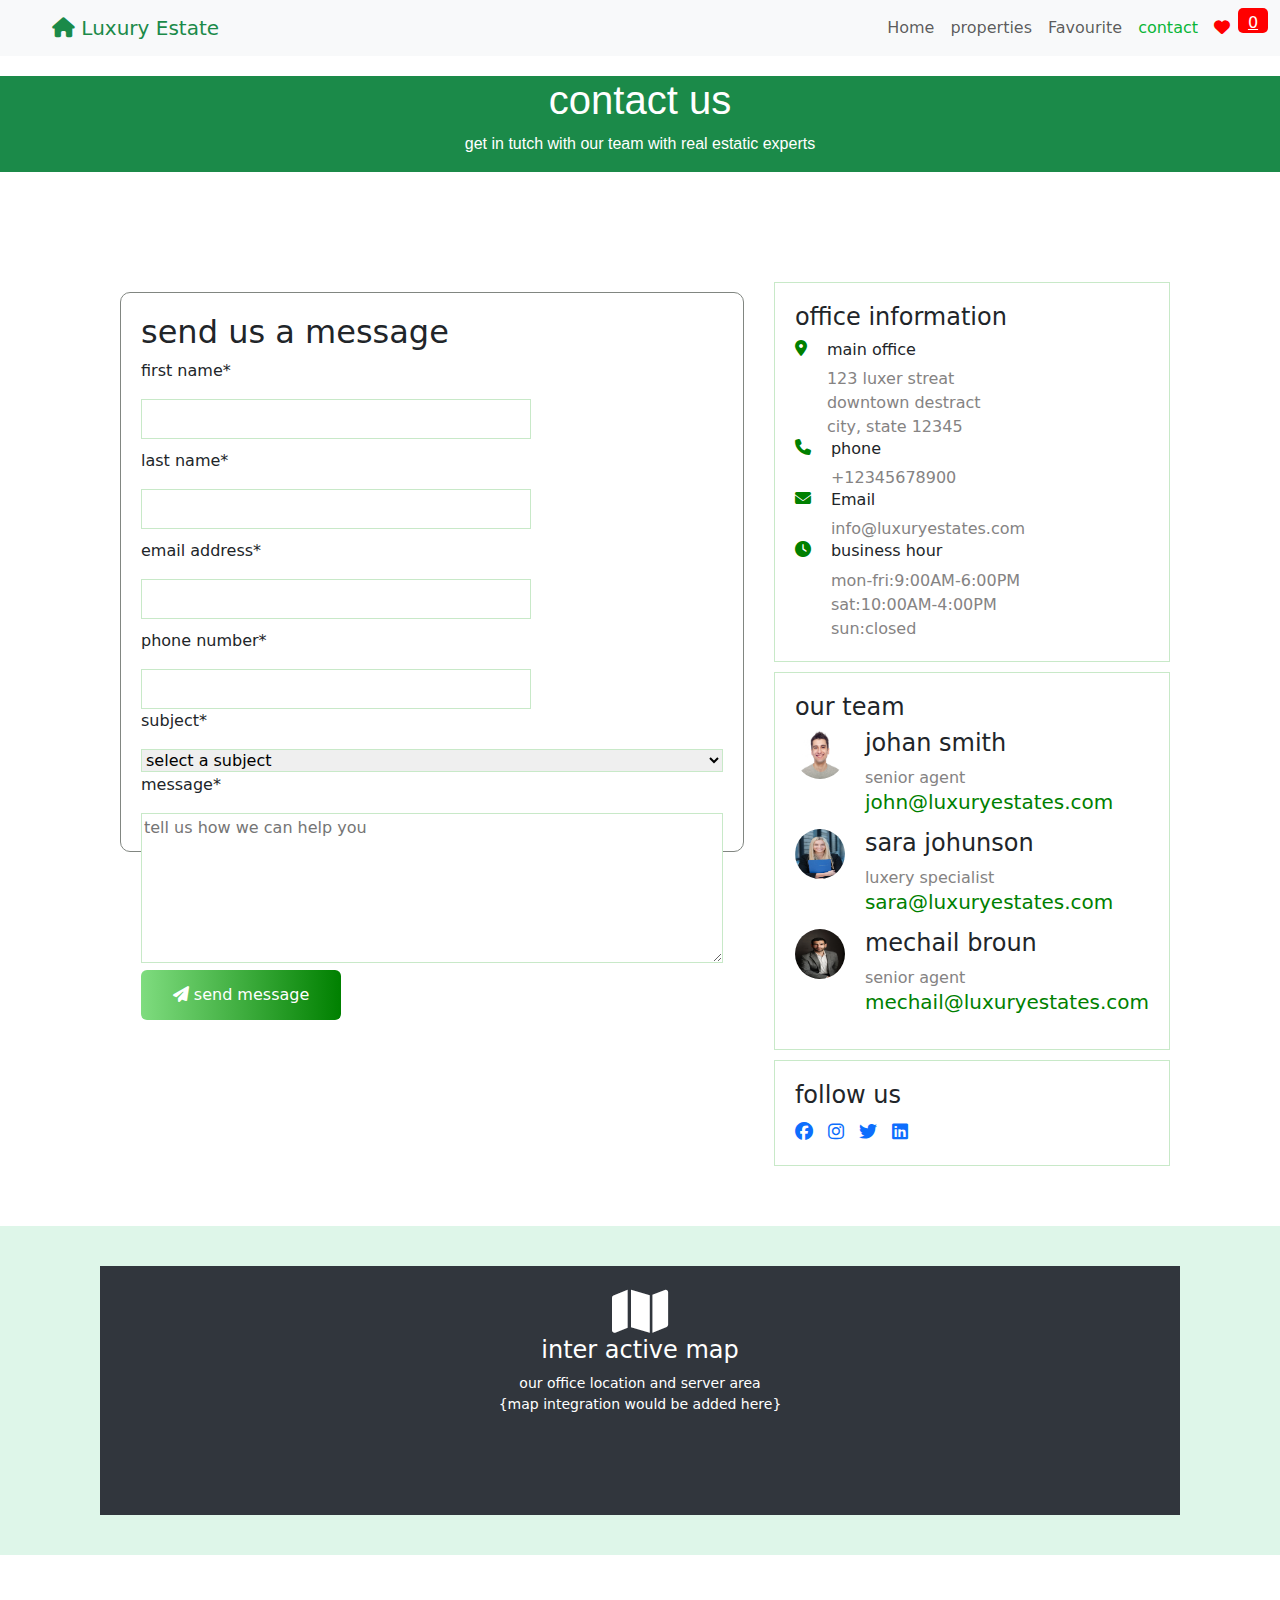
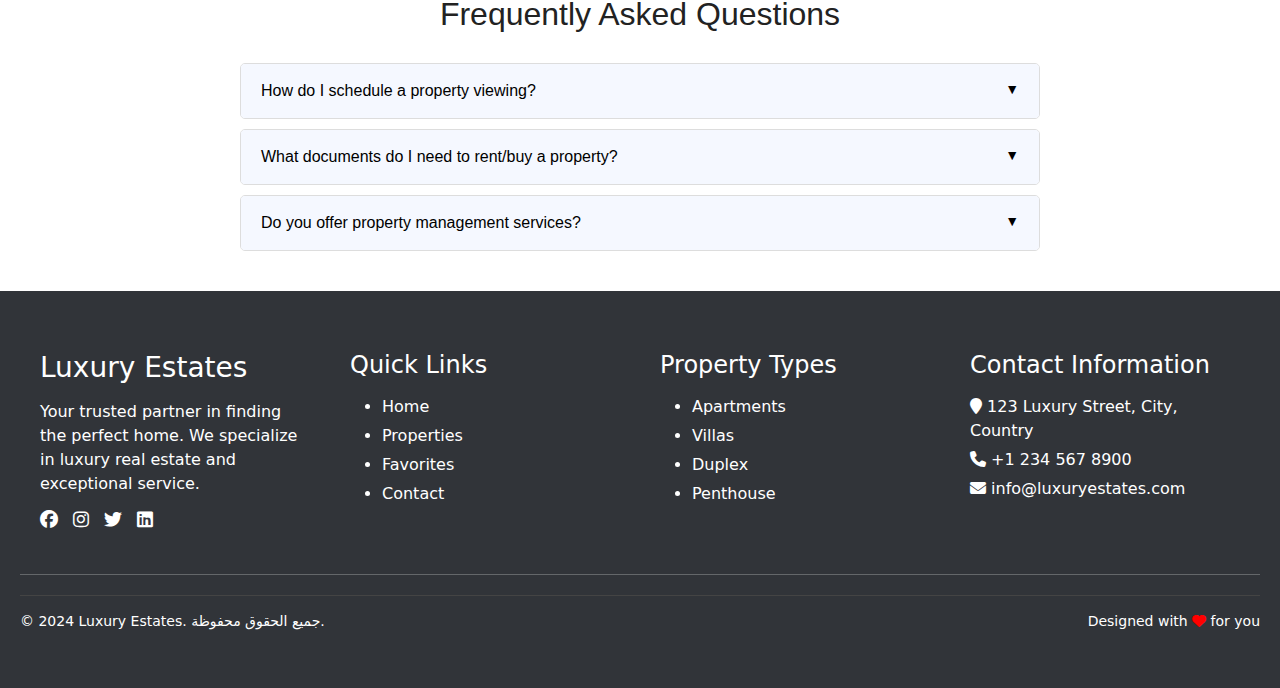
<file: contactUs.html>
<!DOCTYPE html>
<html lang="en">

<head>
  <meta charset="UTF-8" />
  <meta name="viewport" content="width=device-width, initial-scale=1.0" />
  <title>Navbar LTR</title>
  <!-- Bootstrap CSS -->
  <link href="https://cdn.jsdelivr.net/npm/bootstrap@5.3.0/dist/css/bootstrap.min.css" rel="stylesheet" />
  <!-- Font Awesome -->
  <link rel="stylesheet" href="https://cdnjs.cloudflare.com/ajax/libs/font-awesome/6.4.0/css/all.min.css" />
  <link href="https://fonts.googleapis.com/css2?family=Playfair+Display&display=swap" rel="stylesheet">

  <style>
    .first {
      display: flex;
      flex-direction: column;
      text-align: center;
      background-color: rgb(27, 138, 73);
      margin-top: 20px;
      font-family: 'Gill Sans', 'Gill Sans MT', Calibri, 'Trebuchet MS', sans-serif;
      color: white;
      width: 100%;
    }

    .footer {
      margin-top: 20px;
      background-color: #313439;
      color: white;
      padding: 40px 20px;
    }

    .footer-container {
      display: flex;
      flex-wrap: wrap;
      justify-content: space-between;
    }

    .footer-section {
      flex: 1 1 200px;
      margin: 20px;
    }

    .footer-section h3,
    .footer-section h4 {
      margin-bottom: 15px;
    }

    .footer-section p,
    .footer-section a {
      color: white;
      text-decoration: none;
      margin: 5px 0;
      display: block;
      transition: color 0.3s;
    }

    .footer-section a:hover,
    .footer-section p:hover,
    .footer-section i:hover,
    .footer-bottom span:hover {
      color: rgb(14, 136, 20);
    }

    .social-icons a {
      margin-right: 10px;
      font-size: 18px;
      display: inline-block;
    }

    .footer-bottom {
      display: flex;
      justify-content: space-between;
      align-items: center;
      flex-wrap: wrap;
      margin-top: 20px;
      border-top: 1px solid #444;
      padding-top: 15px;
      font-size: 14px;
    }

    .footer-bottom span {
      color: white;
      transition: color 0.3s;
    }

    form {
      height: 560px;
      margin: 20px;
      padding: 20px;
      border-radius: 10px;
      border: 1.5px rgb(129, 134, 129) solid;
    }

    .user {
      display: flex;
      gap: 10px;
      flex-wrap: wrap;
    }

    .user div input {
      width: 390px;
      border: 1.5px rgb(200, 233, 200) solid;
      height: 40px;
    }

    textarea {
      width: 100%;
      border: 1.5px rgb(200, 233, 200) solid;
      height: 150px;
    }

    select {
      width: 100%;
      border: 1.5px rgb(200, 233, 200) solid;
    }

    .sub {
      width: 200px;
      height: 50px;
      background: linear-gradient(90deg, rgb(127, 220, 127), green);
      border: none;
      border-radius: 6px;
      color: white;
    }

    .bigContact {
      display: flex;
      margin: 100px;
      margin-bottom: 50px;
    }

    .office,
    .team,
    .follow {
      border: 1.5px rgb(200, 233, 200) solid;
      margin: 10px;
      padding: 20px;

    }

    .office i {
      color: green;
    }

    .mm {
      display: flex;
      gap: 20px;
    }

    .mm p {
      margin: 0;
      color: #858383;
    }

    img {
      width: 50px;
      height: 50px;
      border-radius: 50%;
    }

    .member {
      display: flex;
      gap: 20px;
      height: 100px;
    }

    .member p {
      margin: 0;
      color: #858383;
    }

    h5 {
      color: green;
    }

    .ccontaner {
      width: 100%;
      display: flex;
      align-items: center;
      justify-content: center;
      justify-items: center;
    }

    .contaner {
      background-color: rgba(187, 237, 208, 0.479);
      width: 100%;
      display: flex;
      flex-direction: column;
      justify-content: center;
      align-items: center;
      padding: 40px;
    }

    .small {
      width: 90%;
      display: flex;
      flex-direction: column;
      justify-content: center;
      align-items: center;
      background-color: #31363d;
      padding: 20px;
      padding-bottom: 100px;
      color: white;
    }

    .small i {
      font-size: 50px;
    }

    .small p {
      margin: 0;

    }

    .faq-container {
      max-width: 800px;
      margin: 40px auto;
      font-family: Arial, sans-serif;
    }

    .faq-container h2 {
      text-align: center;
      margin-bottom: 30px;
      color: #222;
    }

    .faq-item {
      border: 1px solid #ddd;
      border-radius: 5px;
      margin-bottom: 10px;
      overflow: hidden;
    }

    .faq-question {
      width: 100%;
      padding: 15px 20px;
      text-align: left;
      background-color: #f5f8ff;
      border: none;
      outline: none;
      cursor: pointer;
      font-size: 16px;
      transition: background-color 0.3s ease;
      position: relative;
    }

    #vv {
      color: #fff;
    }

    p:hover {
      color: green;
      transform: scale(1.2);
    }

    p {
      transition: .5s;
    }

    i:hover {
      color: green;
      transform: scale(1.2);
    }

    i {
      transition: .5s;
    }

    h5:hover {
      color: rgb(5, 55, 5);
      transform: scale(1.2);
    }

    h5 {
      transition: .5s;
    }

    .faq-question::after {
      content: "\25BC";
      /* ▼ */
      font-size: 14px;
      position: absolute;
      right: 20px;
      transition: transform 0.3s;
    }

    .faq-question.active::after {
      transform: rotate(180deg);
      /* flip arrow */
    }

    .faq-question:hover {
      background-color: rgb(14, 136, 20);
      color: white;
    }

    .faq-answer {
      max-height: 0;
      overflow: hidden;
      padding: 0 20px;
      background-color: #fff;
      transition: max-height 0.4s ease;
    }

    .faq-answer p {
      padding: 15px 0;
      margin: 0;
      color: #444;
    }

    .navbar-nav a:hover {
      text-decoration: underline;
      text-underline-offset: 8px;
      transition: all 0.3s;
      color: rgb(31, 159, 84) !important;

    }
    #vv {
            width: 30px;
            text-align: center;
        }
  </style>
</head>

<body>
  <nav class="navbar navbar-expand-lg bg-body-tertiary">
    <div class="container-fluid">
      <a class="navbar-brand" href="#" style="color: rgb(27, 138, 73) !important; margin-left: 40px;"><i
          class="fa-solid fa-house" style="color: rgb(27, 138, 73) !important;"></i> Luxury Estate</a>
      <button class="navbar-toggler" type="button" data-bs-toggle="collapse" data-bs-target="#navbarNavAltMarkup"
        aria-controls="navbarNavAltMarkup" aria-expanded="false" aria-label="Toggle navigation">
        <span class="navbar-toggler-icon"></span>
      </button>
      <div class="collapse navbar-collapse" id="navbarNavAltMarkup" dir="rtl">
        <div class="navbar-nav">
          <a class="8nav-link active" id="vv"
            style="background-color: #ff0000; height: 25px; padding: 3px;border-radius: 5px;"></a>

          <a class="nav-link active" aria-current="page" href="#"><i class="fa-solid fa-heart"
              style="color: #ff0000;"></i></a>
          <div>
            <a class="nav-link disabled" aria-disabled="true" style="color: rgb(9, 182, 55);">contact</a>
            <!-- <a class="nav-link" href="#" style="color: rgb(9, 182, 55);">________</a> -->
          </div>

          <a class="nav-link" href="fav.html">Favourite</a>

          <a class="nav-link" href="properties.html"> properties</a>
          <a></a>
          <a class="nav-link" href="index.html">Home</a>
        </div>
      </div>
    </div>
  </nav>

  <div class="first">
    <h1>contact us </h1>
    <p>get in tutch with our team with real estatic experts</p>
  </div>
  <div class="bigContact">

    <form>
      <div>
        <h2>send us a message</h2>
        <div class="user">
          <div class="inf">
            <p>first name* </p>
            <input type="text">

          </div>
          <div class="inf">
            <p>last name* </p>
            <input type="text">

          </div>
          <div class="inf">
            <p>email address* </p>
            <input type="email">

          </div>
          <div class="inf">
            <p>phone number* </p>
            <input type="number">

          </div>


        </div>
      </div>
      <div>
        <p>subject*</p>
        <select>
          <option>select a subject</option>
        </select>
      </div>
      <div>
        <p>message*</p>
        <textarea placeholder="tell us how we can help you "></textarea>
      </div>
      <button type="submit" class="sub"><i class="fa-solid fa-paper-plane"></i> send message</button>
    </form>

    <div class="details">
      <div class="office">
        <h4>office information</h4>
        <div class="mm"><i class="fa-solid fa-location-dot"></i>
          <div>
            <h6>main office</h6>
            <p>123 luxer streat</p>
            <p>downtown destract</p>
            <p> city, state 12345</p>
          </div>
        </div>
        <div class="mm"><i class="fa-solid fa-phone"></i>
          <div>
            <h6>phone</h6>
            <p>+12345678900</p>
          </div>
        </div>
        <div class="mm"><i class="fa-solid fa-envelope"></i>
          <div>
            <h6>Email</h6>
            <p>info@luxuryestates.com</p>
          </div>
        </div>
        <div class="mm"><i class="fa-solid fa-clock"></i>
          <div>
            <h6> business hour</h6>
            <p>mon-fri:9:00AM-6:00PM</p>
            <p>sat:10:00AM-4:00PM</p>
            <p>sun:closed</p>
          </div>
        </div>
      </div>
      <div class="team">
        <h4>our team</h4>
        <div class="member">
          <img src="shutterstock_smile-or-remove-your-photo-scaled.jpg">
          <div>
            <h4>johan smith</h4>
            <p>senior agent</p>
            <h5>john@luxuryestates.com</h5>
          </div>
        </div>
        <div class="member">
          <img src="smiling-young-job-applicant-her-cv-stylish-black-jacket-33789313.webp">
          <div>
            <h4>sara johunson</h4>
            <p>luxery specialist</p>
            <h5>sara@luxuryestates.com</h5>
          </div>
        </div>
        <div class="member">
          <img src="03d8db5fa74516252ade0c0bc77aeb9e.jpg">
          <div>
            <h4>mechail broun</h4>
            <p>senior agent</p>
            <h5>mechail@luxuryestates.com</h5>
          </div>
        </div>

      </div>

      <div class="follow">
        <h4>follow us</h4>
        <div class="social-icons">
          <a href="#"><i class="fa-brands fa-facebook"></i></a>
          <a href="#"><i class="fa-brands fa-instagram"></i></a>
          <a href="#"><i class="fa-brands fa-twitter"></i></i></a>
          <a href="#"><i class="fa-brands fa-linkedin"></i></a>
        </div>

      </div>
    </div>
  </div>
  <div class="ccontaner">
    <div class="contaner">
      <div class="small">
        <i class="fa-solid fa-map"></i>
        <h4> inter active map</h4>
        <p>our office location and server area</p>
        <p> {map integration would be added here}</p>
      </div>
    </div>
  </div>
  <div class="faq-container">
    <h2>Frequently Asked Questions</h2>

    <div class="faq-item">
      <button class="faq-question">How do I schedule a property viewing?</button>
      <div class="faq-answer">
        <p>You can schedule a property viewing by contacting us through phone, email, or by filling out the contact form
          above. We'll arrange a convenient time for you to visit the property.</p>
      </div>
    </div>

    <div class="faq-item">
      <button class="faq-question">What documents do I need to rent/buy a property?</button>
      <div class="faq-answer">
        <p>Required documents typically include identification, proof of income, and possibly a credit report, depending
          on local regulations.</p>
      </div>
    </div>

    <div class="faq-item">
      <button class="faq-question">Do you offer property management services?</button>
      <div class="faq-answer">
        <p>Yes, we provide full property management services including maintenance, tenant screening, and rent
          collection.</p>
      </div>
    </div>
  </div>

  <footer class="footer">
    <div class="footer-container">
      <div class="footer-section">
        <h3>Luxury Estates</h3>
        <p>Your trusted partner in finding the perfect home. We specialize in luxury real estate and exceptional
          service.</p>
        <div class="social-icons">
          <a href="#"><i class="fa-brands fa-facebook"></i></a>
          <a href="#"><i class="fa-brands fa-instagram"></i></a>
          <a href="#"><i class="fa-brands fa-twitter"></i></i></a>
          <a href="#"><i class="fa-brands fa-linkedin"></i></a>
        </div>
      </div>

      <div class="footer-section">
        <h4>Quick Links</h4>
        <ul>
          <li><a href="#">Home</a></li>
          <li><a href="#">Properties</a></li>
          <li><a href="#">Favorites</a></li>
          <li><a href="#">Contact</a></li>
        </ul>
      </div>

      <div class="footer-section">
        <h4>Property Types</h4>
        <ul>
          <li><a href="#">Apartments</a></li>
          <li><a href="#">Villas</a></li>
          <li><a href="#">Duplex</a></li>
          <li><a href="#">Penthouse</a></li>
        </ul>
      </div>

      <div class="footer-section">
        <h4>Contact Information</h4>
        <p><i class="fa fa-map-marker"></i> 123 Luxury Street, City, Country</p>
        <p><i class="fa fa-phone"></i> +1 234 567 8900</p>
        <p><i class="fa fa-envelope"></i> info@luxuryestates.com</p>
      </div>
    </div>

    <hr />

    <div class="footer-bottom">
      <p>© 2024 Luxury Estates. جميع الحقوق محفوظة.</p>
      <p>Designed with <span><i class="fa-solid fa-heart" style="color: #ff0000;"></i></a></span> for you</p>
    </div>
  </footer>

</body>
<script src="https://cdn.jsdelivr.net/npm/bootstrap@5.3.0/dist/js/bootstrap.bundle.min.js"></script>
<script>
  let favcards = JSON.parse(localStorage.getItem("loved")) || [];

  var x = document.getElementById("vv");
  x.innerHTML = `${favcards.length}`
  const questions = document.querySelectorAll('.faq-question');

  questions.forEach(q => {
    q.addEventListener('click', () => {
      const currentlyOpen = document.querySelector('.faq-question.active');
      if (currentlyOpen && currentlyOpen !== q) {
        currentlyOpen.classList.remove('active');
        currentlyOpen.nextElementSibling.style.maxHeight = null;
      }

      q.classList.toggle('active');
      const answer = q.nextElementSibling;
      if (q.classList.contains('active')) {
        answer.style.maxHeight = answer.scrollHeight + "px";
      } else {
        answer.style.maxHeight = null;
      }
    });
  });
</script>

</html>
</file>
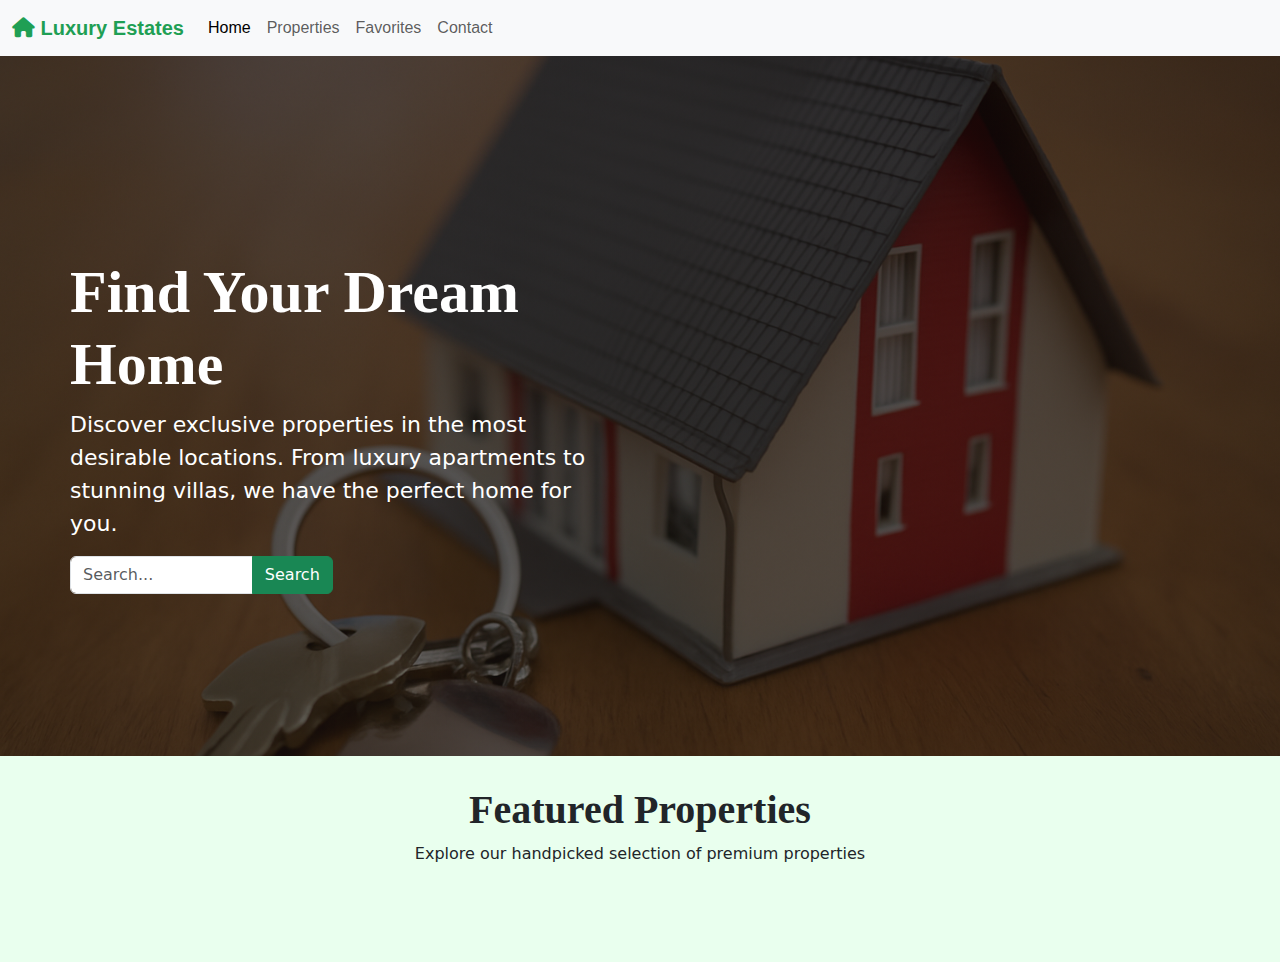
<file: hooome.html>
<!DOCTYPE html>
<html lang="en">

<head>
  <meta charset="UTF-8" />
  <meta name="viewport" content="width=device-width, initial-scale=1.0" />
  <title>Home Page</title>
  <link rel="stylesheet" href="bootstrap.css" />
  <link rel="stylesheet" href="https://cdnjs.cloudflare.com/ajax/libs/font-awesome/6.4.0/css/all.min.css" />
  <link rel="stylesheet" href="https://cdn.jsdelivr.net/npm/swiper@11/swiper-bundle.min.css" />
  <style>
    .navbar-brand {
      color: rgb(31, 159, 84) !important;
      font-weight: bold;
      font-family: 'Lucida Sans', sans-serif;
    }

    .navbar-nav a {
      padding: 7px;
      font-family: 'Lucida Sans', sans-serif;
    }

    .navbar-nav a:hover {
      text-decoration: underline;
      text-underline-offset: 8px;
      transition: all 0.3s;
      color: rgb(31, 159, 84) !important;
    }

    .container-fluid {
      display: flex !important;
      justify-content: space-between !important;
    }

    #searchDiv {
      width: 52%;
      padding: 200px 70px;
      color: #ffffff;
    }

    #searchDiv h1 {
      font-size: 60px;
      font-family: 'Times New Roman', serif;
      font-weight: bold;
    }

    #searchDiv p {
      font-size: 22px;
    }

    #backk {
      background: linear-gradient(rgba(19, 12, 12, 0.515), rgba(23, 18, 18, 0.537)),
        url(background.png) center/cover no-repeat;
      height: 700px;
    }

    .input-group {
      width: 50%;
    }

    .swiper {
      width: 80%;
      display: flex;
    }

    .swiper-slide {
      display: flex;
      flex-direction: column;
      align-items: center;
      justify-content: center;
      font-size: 14px;
      padding: 10px;
      height: auto;
    }

    .property-card {
      width: 100%;
      background: #fff;
      border-radius: 5px;
      box-shadow: 0 4px 12px rgba(0, 0, 0, 0.1);
      font-family: sans-serif;
      display: flex;
      flex-direction: column;
      transition: transform 0.3s ease;
    }

    .property-card:hover {
      transform: translateY(-5px);
    }

    .property-card img {
      width: 100%;
      height: 180px;
      object-fit: cover;
    }

    .property-info {
      padding: 15px;
    }

    .tags {
      display: flex;
      gap: 10px;
      margin-bottom: 8px;
    }

    .tags .type,
    .tags .status {
      background: rgb(31, 159, 84);
      color: #ffffff;
      padding: 3px 8px;
      font-size: 12px;
      border-radius: 5px;
      text-transform: capitalize;
    }

    .property-info h2 {
      font-size: 18px;
      margin: 5px 0;
    }

    .property-info h3 {
      font-size: 14px;
      color: #777;
      margin-bottom: 10px;
    }

    .details {
      display: flex;
      gap: 10px;
      font-size: 13px;
      color: #555;
      margin-bottom: 10px;
    }

    .price {
      color: rgb(31, 159, 84);
      font-size: 20px;
      margin-bottom: 10px;
    }

    .property-info button {
      background-color: rgb(31, 159, 84) !important;
      color: white !important;
      border-radius: 10px;
      padding: 10px !important;
      border: none;
      width: 100%;
      margin-top: 10px;
    }

    .property-info button:hover {
      transform: scale(0.9);
      transition: all 1s;
    }

    #featuredP {
      display: flex;
      flex-direction: column;
      justify-content: center;
      align-items: center;
      gap: 50px;
      padding: 30px;
      background-color: #e4ffeacf;
    }

    #featured h1 {
      font-family: 'Times New Roman', serif;
      font-weight: bold;
    }

    #featured {
      display: flex;
      flex-direction: column;
      align-items: center;
    }

    #fav {
      display: flex;
      justify-content: space-between;
      align-items: center;
    }

    .fav_btn {
      color: rgb(228, 12, 12);
      background-color: #f5ecec;
      padding: 10px;
      border-radius: 20px;
      cursor: pointer;
    }

    .faved {
      background-color: rgb(228, 12, 12);
      color: white;
    }
  </style>
</head>

<body>
  <header>
    <nav class="navbar navbar-expand-lg bg-body-tertiary">
      <div class="container-fluid">
        <a class="navbar-brand" href="#"><i class="fa-solid fa-house"></i> Luxury Estates</a>
        <button class="navbar-toggler" type="button" data-bs-toggle="collapse" data-bs-target="#navbarNavAltMarkup"
          aria-controls="navbarNavAltMarkup" aria-expanded="false" aria-label="Toggle navigation">
          <span class="navbar-toggler-icon"></span>
        </button>
        <div class="collapse navbar-collapse" id="navbarNavAltMarkup">
          <div class="navbar-nav">
            <a class="nav-link active" href="index.html">Home</a>
            <a class="nav-link" href="properties.html">Properties</a>
            <a class="nav-link" href="favorites.html">Favorites</a>
            <a class="nav-link" href="contactUs.html">Contact</a>
          </div>
        </div>
      </div>
    </nav>
  </header>

  <div id="backk">
    <div id="searchDiv">
      <h1>Find Your Dream Home</h1>
      <p>
        Discover exclusive properties in the most desirable locations. From luxury apartments to stunning villas, we
        have the perfect home for you.
      </p>
      <div class="input-group mb-3">
        <input type="text" class="form-control" placeholder="Search..." aria-label="Search" />
        <button class="btn btn-success" type="button">Search</button>
      </div>
    </div>
  </div>

  <div id="featuredP">
    <div id="featured">
      <h1>Featured Properties</h1>
      <p>Explore our handpicked selection of premium properties</p>
    </div>
    <div class="swiper mySwiper">
      <div class="swiper-wrapper" id="swiperWrapper"></div>
      <div class="swiper-pagination"></div>
    </div>
  </div>

  <script src="bootstrap.js"></script>
  <script src="https://cdn.jsdelivr.net/npm/swiper@11/swiper-bundle.min.js"></script>
  <script>
    function ViewDetails(Id) {
      localStorage.setItem("viewDetails", Id);
    }

    function loadfav() {
      const fav = localStorage.getItem("fav");
      return fav ? JSON.parse(fav) : [];
    }

    function savefavn(fav) {
      localStorage.setItem("fav", JSON.stringify(fav));
    }

    function togglefav(id) {
      let favorites = loadfav();
      const index = favorites.indexOf(id);
      if (index > -1) {
        favorites.splice(index, 1);
      } else {
        favorites.push(id);
      }
      savefavn(favorites);
      updatefav_btn();
    }

    function updatefav_btn() {
      const favorites = loadfav();
      document.querySelectorAll(".fav_btn").forEach(btn => {
        const id = parseInt(btn.dataset.id);
        if (favorites.includes(id)) {
          btn.classList.add("faved");
          btn.classList.remove("fa-regular");
          btn.classList.add("fa-solid");
        } else {
          btn.classList.remove("faved");
          btn.classList.remove("fa-solid");
          btn.classList.add("fa-regular");
        }
      });
    }

    fetch("https://edu-me01.github.io/Json-Data/properties.json")
      .then(res => res.json())
      .then(data => {
        const wrapper = document.getElementById("swiperWrapper");

        data.properties.forEach(item => {
          const slide = document.createElement("div");
          slide.className = "swiper-slide";
          slide.innerHTML = `
            <div class="property-card">
              <img src="${item.images[0]}" alt="${item.title}" />
              <div class="property-info">
                <div class="tags">
                  <span class="type">${item.type}</span>
                  <span class="status">${item.status}</span>
                </div>
                <h2>${item.title}</h2>
                <h3><i class="fa-solid fa-location-dot"></i> ${item.location}</h3>
                <div class="details">
                  <span><i class="fa-solid fa-bed"></i> ${item.bedrooms} Beds</span>
                  <span><i class="fa-solid fa-bath"></i> ${item.bathrooms} Baths</span>
                  <span><i class="fa-solid fa-ruler-combined"></i> ${item.squareFeet} sq ft</span>
                </div>
                <div id="fav">
                  <h1 class="price">$${item.price}</h1>
                  <i class="fa-regular fa-heart fav_btn" data-id="${item.id}"></i>
                </div>
                <button onclick="ViewDetails(${item.id})">View Details</button>
              </div>
            </div>`;
          wrapper.appendChild(slide);
        });

        // Start Swiper
        new Swiper(".mySwiper", {
          slidesPerView: 3,
          spaceBetween: 20,
          pagination: {
            el: ".swiper-pagination",
            clickable: true,
          },
        });

        // Favorite setup
        updatefav_btn();

        document.querySelectorAll(".fav_btn").forEach(btn => {
          btn.addEventListener("click", () => {
            const id = parseInt(btn.dataset.id);
            togglefav(id);
          });
        });
      });
  </script>
</body>

</html>
</file>
